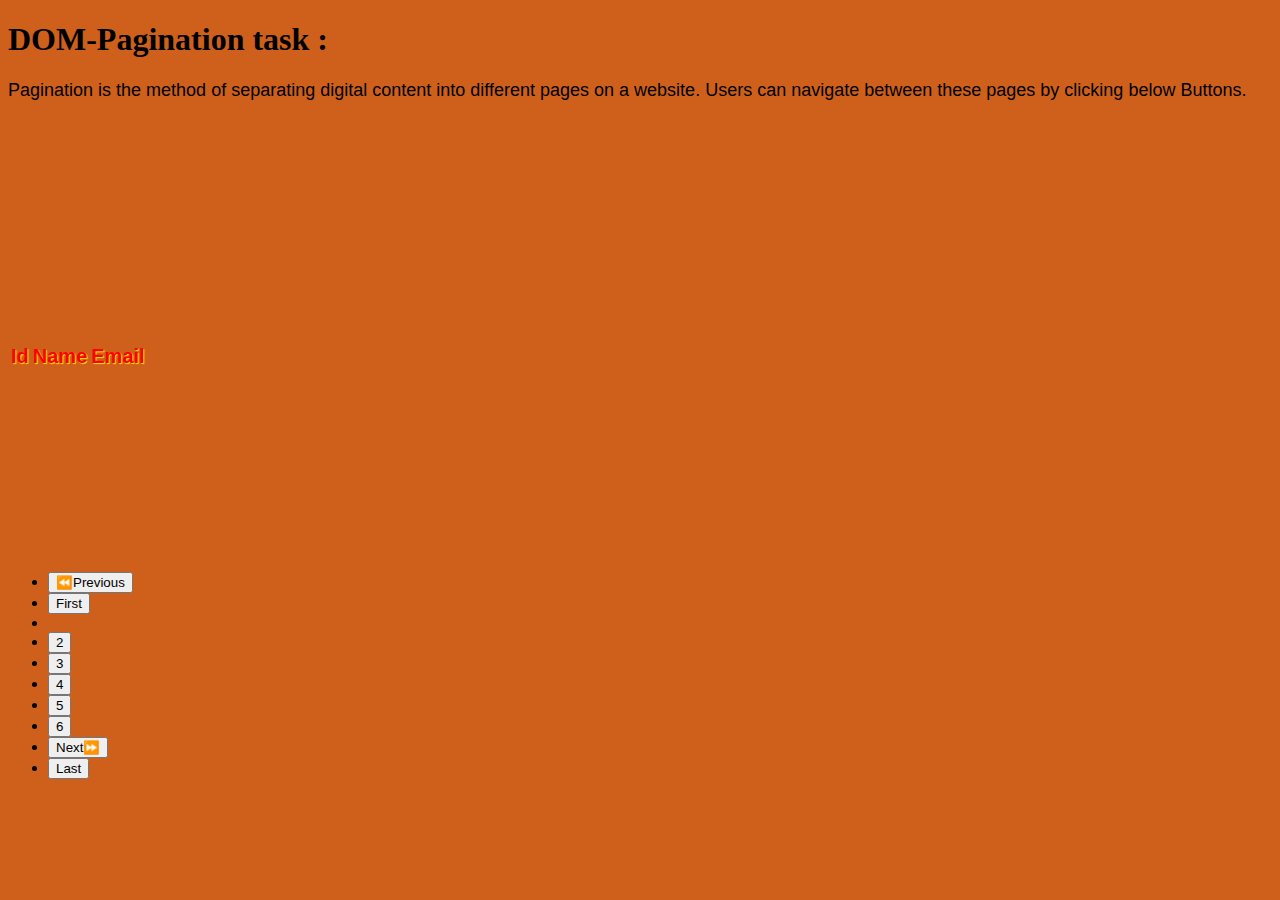
<file: Day15/index.html>
<!DOCTYPE html>
<html lang="en">
  <head>
    <meta charset="UTF-8" />
    <meta http-equiv="X-UA-Compatible" content="IE=edge" />
    <meta name="viewport" content="width=device-width, initial-scale=1.0" />
    <meta
      name="viewport"
      content="width=device-width, initial-scale=1, shrink-to-fit=no"
    />
    <title>PAGINATION</title>
    <link
      rel="stylesheet"
      href="https://cdn.jsdelivr.net/npm/bootstrap@4.6.2/dist/css/bootstrap.min.css"
      integrity="sha384-xOolHFLEh07PJGoPkLv1IbcEPTNtaed2xpHsD9ESMhqIYd0nLMwNLD69Npy4HI+N"
      crossorigin="anonymous"
    />
    <link rel="stylesheet" href="style.css" />
  </head>
  <body>
    <script src="https://app.zenclass.in/sheets/v1/js/zen/suite/bundle.js"></script>
    <script src="./script.js"></script>
  </body>
</html>
</file>
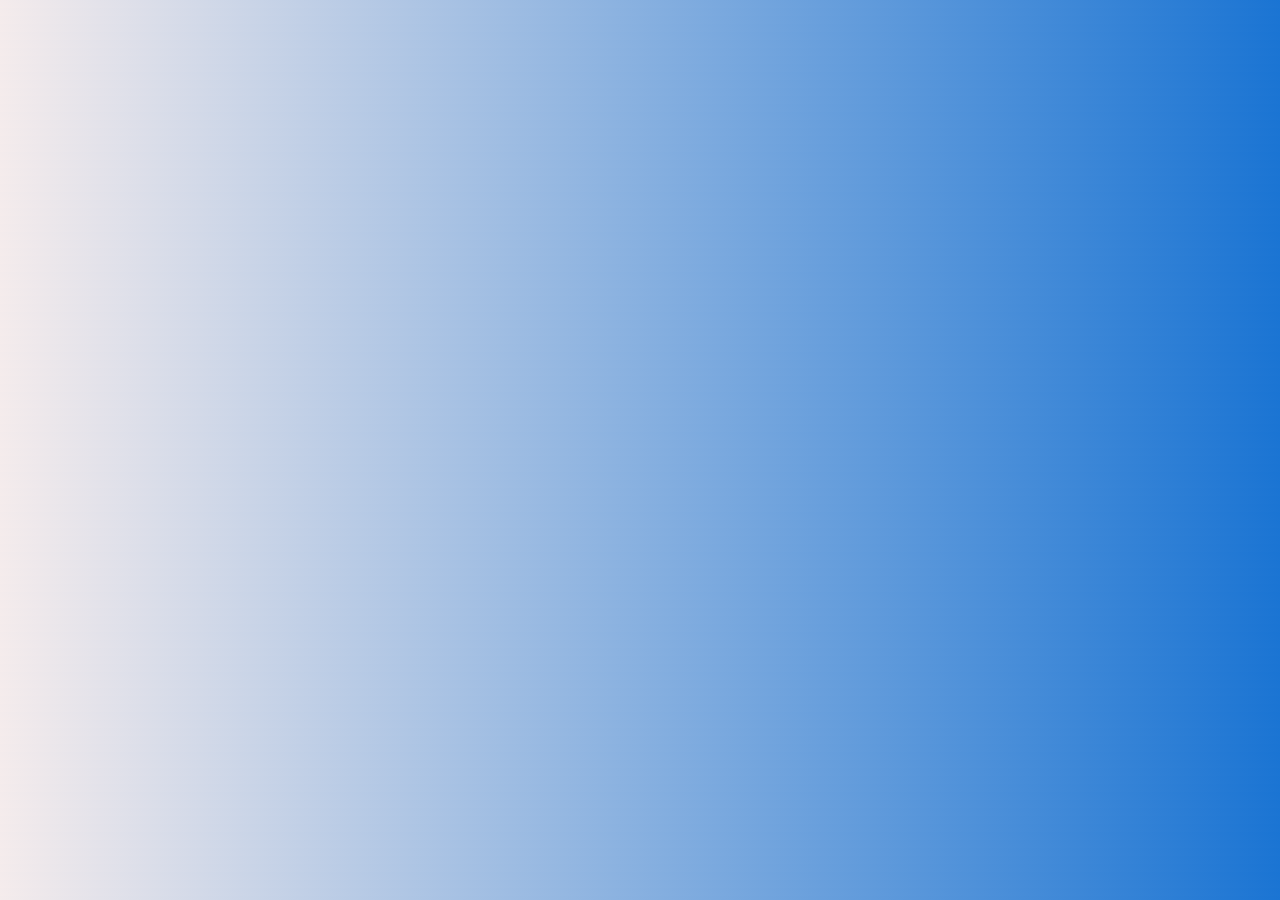
<file: Day17/index.html>
<!DOCTYPE html>
<html lang="en">

    <head>
        <meta charset="UTF-8">
        <meta name="viewport" content="width=device-width, initial-scale=1.0">
        <title>COUNTRIES DETAILS AND WEATHER</title>
        <link href="https://cdn.jsdelivr.net/npm/bootstrap@5.3.2/dist/css/bootstrap.min.css" rel="stylesheet"
            integrity="sha384-T3c6CoIi6uLrA9TneNEoa7RxnatzjcDSCmG1MXxSR1GAsXEV/Dwwykc2MPK8M2HN" crossorigin="anonymous">
    </head>

    <body style="background: linear-gradient(45deg, #f5ecec, #1a74d3);">
        <script src="./script.js">

        </script>


    </body>

</html>
</file>
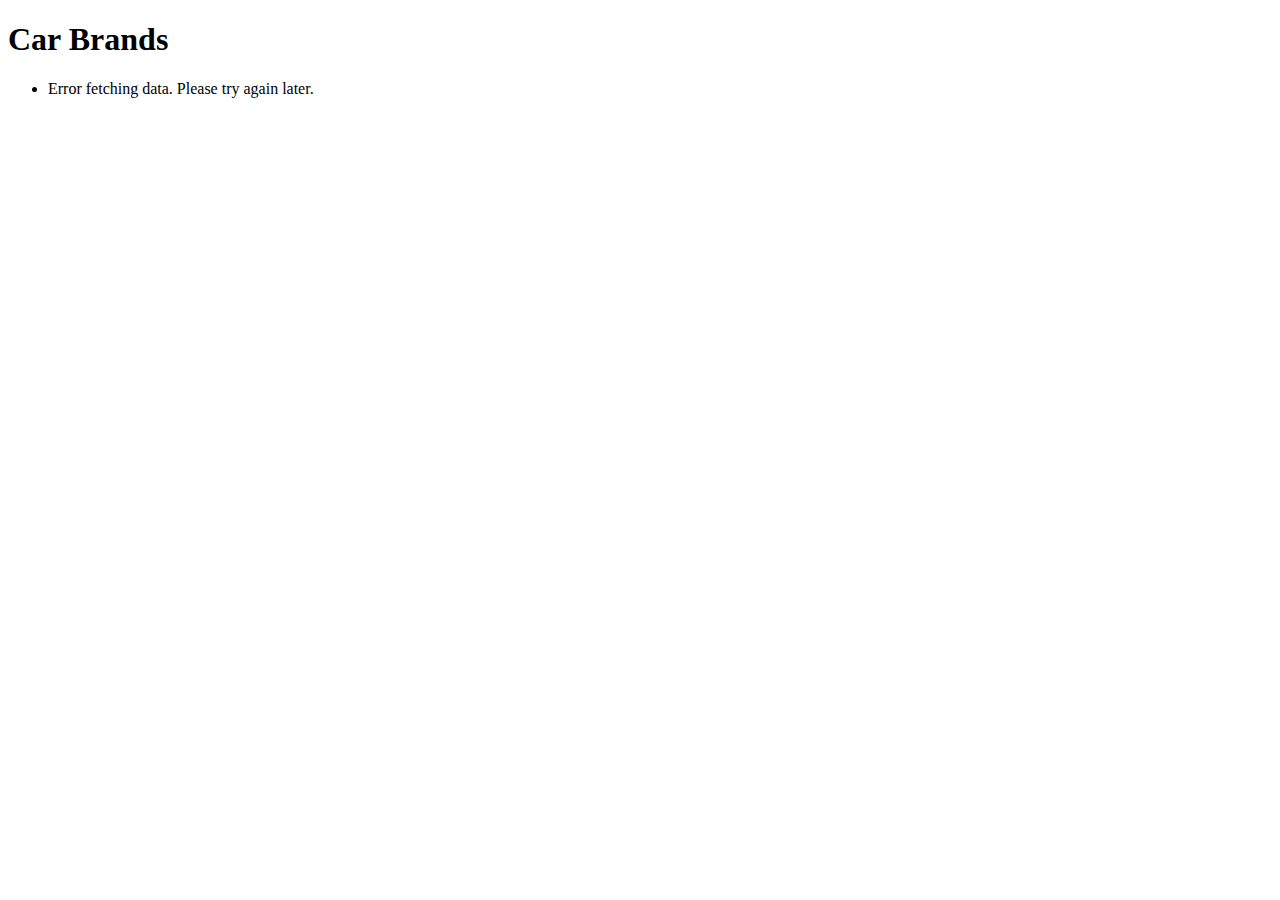
<file: Day20/Task1/index.html>
<!DOCTYPE html>
<html lang="en">
<head>
    <meta charset="utf-8">
    <meta name="viewport" content="width=device-width, initial-scale=1">
    <title>Car Brands</title>
    <link href="https://cdn.jsdelivr.net/npm/bootstrap@5.3.2/dist/css/bootstrap.min.css" rel="stylesheet" integrity="sha384-T3c6CoIi6uLrA9TneNEoa7RxnatzjcDSCmG1MXxSR1GAsXEV/Dwwykc2MPK8M2HN" crossorigin="anonymous">
</head>
<body>

<div class="container mt-4">
    <h1>Car Brands</h1>
    <ul id="carBrandsList" class="list-group"></ul>
</div>

<script src="https://cdn.jsdelivr.net/npm/bootstrap@5.3.2/dist/js/bootstrap.bundle.min.js" integrity="sha384-C6RzsynM9kWDrMNeT87bh95OGNyZPhcTNXj1NW7RuBCsyN/o0jlpcV8Qyq46cDfL" crossorigin="anonymous"></script>
<script src="./script.js"></script>
</body>
</html>
</file>
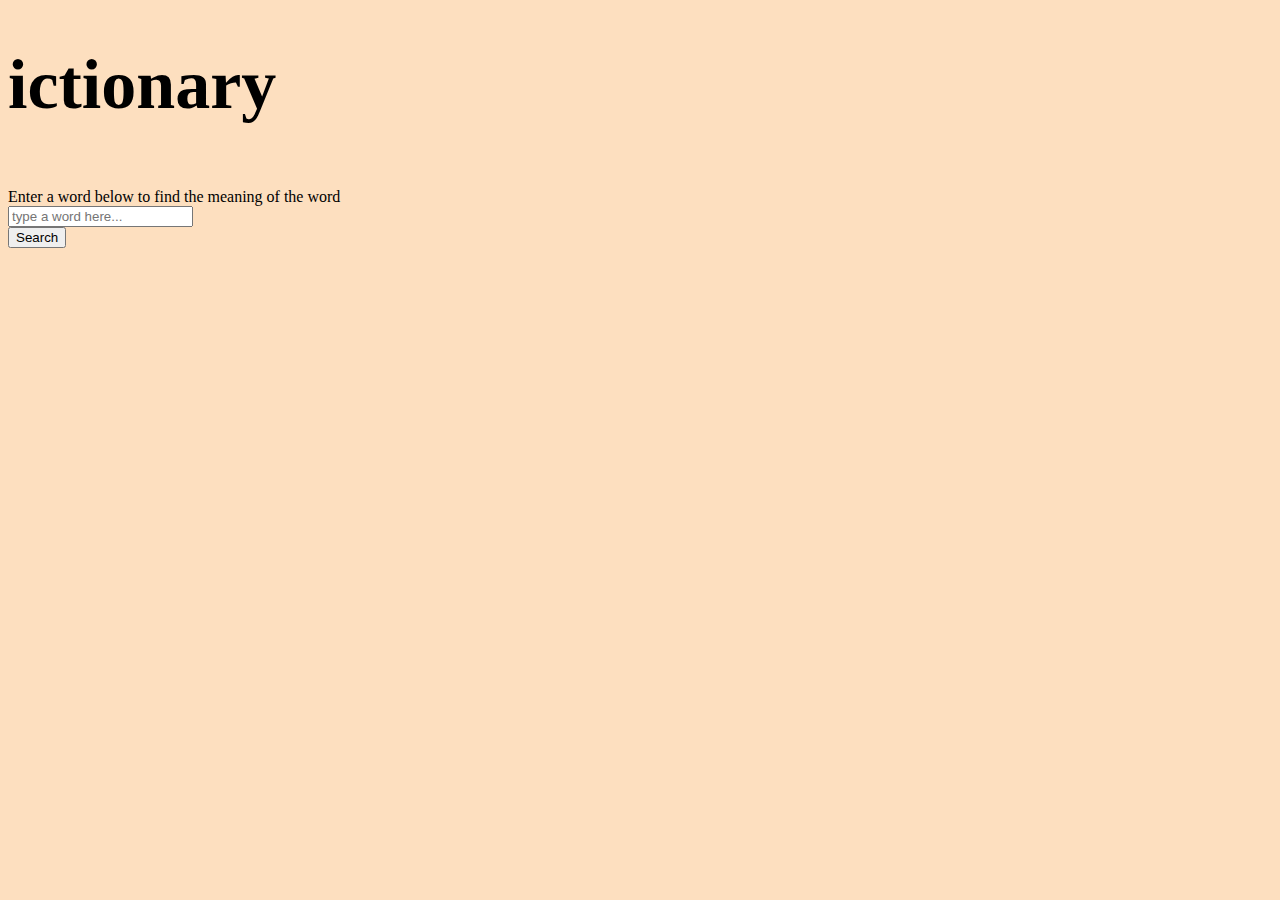
<file: Day20/Task2/index.html>
<!DOCTYPE html>
<html lang="en">
  <head>
    <meta charset="UTF-8" />
    <meta name="viewport" content="width=device-width, initial-scale=1.0" />
    <title>Dictionary</title>

    <link
      href="https://cdn.jsdelivr.net/npm/bootstrap@5.3.2/dist/css/bootstrap.min.css"
      rel="stylesheet"
      integrity="sha384-T3c6CoIi6uLrA9TneNEoa7RxnatzjcDSCmG1MXxSR1GAsXEV/Dwwykc2MPK8M2HN"
      crossorigin="anonymous"
    />
    <link
      rel="stylesheet"
      href="https://cdnjs.cloudflare.com/ajax/libs/font-awesome/6.4.2/css/all.min.css"
      integrity="sha512-z3gLpd7yknf1YoNbCzqRKc4qyor8gaKU1qmn+CShxbuBusANI9QpRohGBreCFkKxLhei6S9CQXFEbbKuqLg0DA=="
      crossorigin="anonymous"
      referrerpolicy="no-referrer"
    />
  </head>
  <style>
    body {
      background-color: rgba(252, 215, 175, 0.797);
    }
    h1 {
      /* text-align: center; */
      margin-bottom: 7vh;
      margin-top: 5vh;
      font-size: 70px;
    }
  </style>
  <body>
    <div class="container mt-4">
      <h1><i class="fa-solid fa-d text-primary"></i>ictionary</h1>
      <label class="mb-2"
        >Enter a word below to find the meaning of the word</label
      >
      <div class="row">
        <div class="col-sm-8">
          <form id="dictform" class="form-inline">
            <div class="form-group">
              <input
                type="text"
                placeholder="type a word here..."
                class="form-control mb-2"
                id="wordinput"
              />
            </div>
          </form>
        </div>

        <div class="col-sm-4">
          <button
            type="submit"
            class="btn btn-primary mb-2 cursor-pointer"
            id="buttonSearch"
          >
            <i class="fa-solid fa-magnifying-glass"></i> Search
          </button>
        </div>
      </div>

      <div class="row">
        <div id="meaningforward" class="col-12 mt-4"></div>
      </div>
    </div>

    <script
      src="https://cdn.jsdelivr.net/npm/bootstrap@5.3.2/dist/js/bootstrap.bundle.min.js"
      integrity="sha384-C6RzsynM9kWDrMNeT87bh95OGNyZPhcTNXj1NW7RuBCsyN/o0jlpcV8Qyq46cDfL"
      crossorigin="anonymous"
    ></script>
    <script src="./script.js"></script>
    <style></styl>
  </body>
</html>
</file>
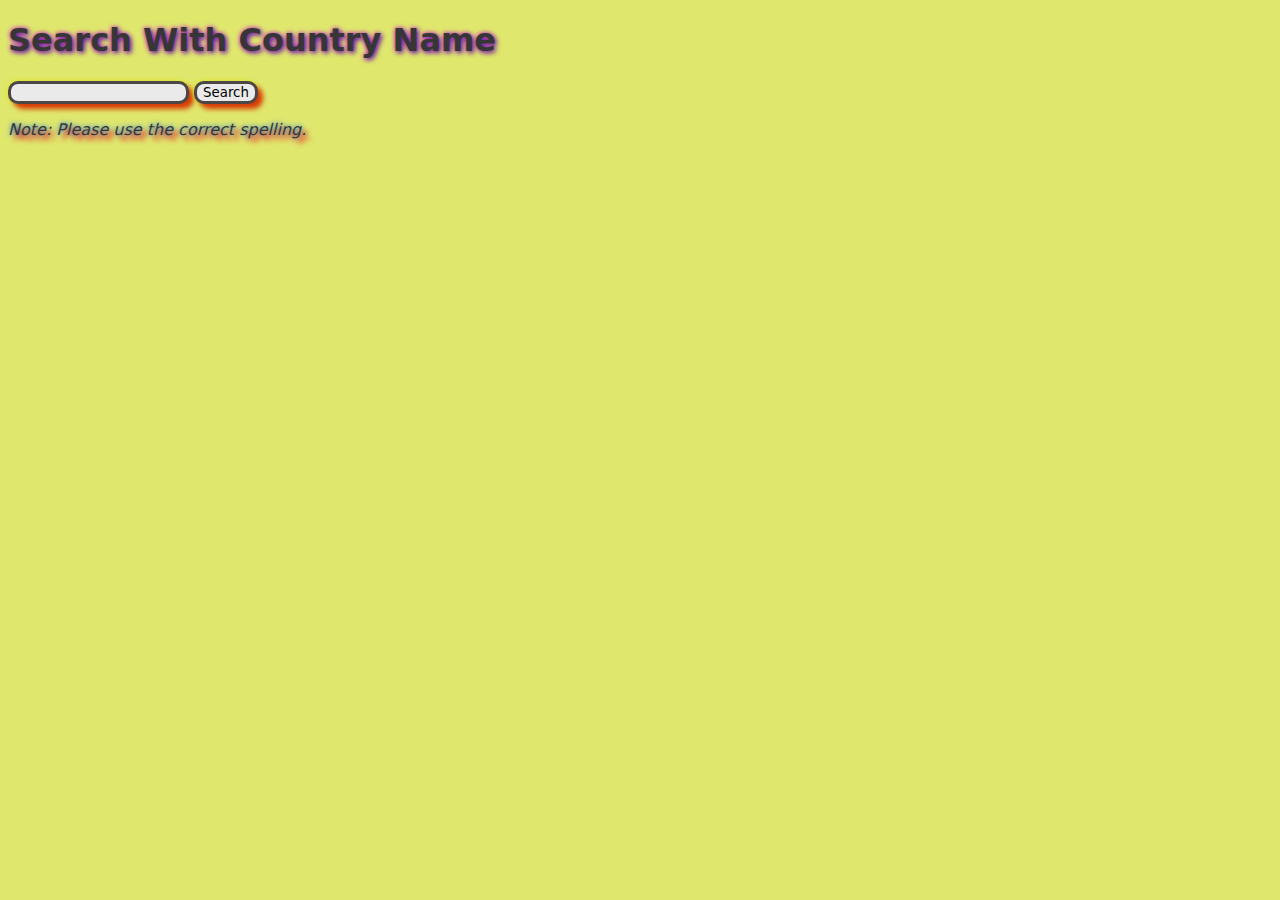
<file: Day20/Task3/index.html>
<!DOCTYPE html>
<html lang="en">
  <head>
    <meta charset="UTF-8" />
    <meta name="viewport" content="width=device-width, initial-scale=1.0" />
    <title>Country Details</title>
    <link
      href="https://cdn.jsdelivr.net/npm/bootstrap@5.3.2/dist/css/bootstrap.min.css"
      rel="stylesheet"
      integrity="sha384-T3c6CoIi6uLrA9TneNEoa7RxnatzjcDSCmG1MXxSR1GAsXEV/Dwwykc2MPK8M2HN"
      crossorigin="anonymous"
    />
    <link rel="stylesheet" href="./style.css" />
  </head>
  <body>
    <div class="container-fluid ">
      <div class="d-flex align-items-center justify-content-center mt-5">
        <div class="firstdiv">
			<h1>Search With Country Name</h1>
			<div class="text-center p-2">
				<input type="text" id="input" />
				<button id="button">Search</button>
			</div>
        	<p class="text-center"><i> Note: Please use the correct spelling.</i></p>
		</div>
      </div>
	  <div class="d-flex align-items-center justify-content-center mt-5">
		<div id="details" class="text-center">
			
		</div>
	  </div>
    </div>
    <script
      src="https://cdn.jsdelivr.net/npm/bootstrap@5.3.2/dist/js/bootstrap.bundle.min.js"
      integrity="sha384-C6RzsynM9kWDrMNeT87bh95OGNyZPhcTNXj1NW7RuBCsyN/o0jlpcV8Qyq46cDfL"
      crossorigin="anonymous"
    ></script>

    <script src="./script.js"></script>
  </body>
</html>
</file>
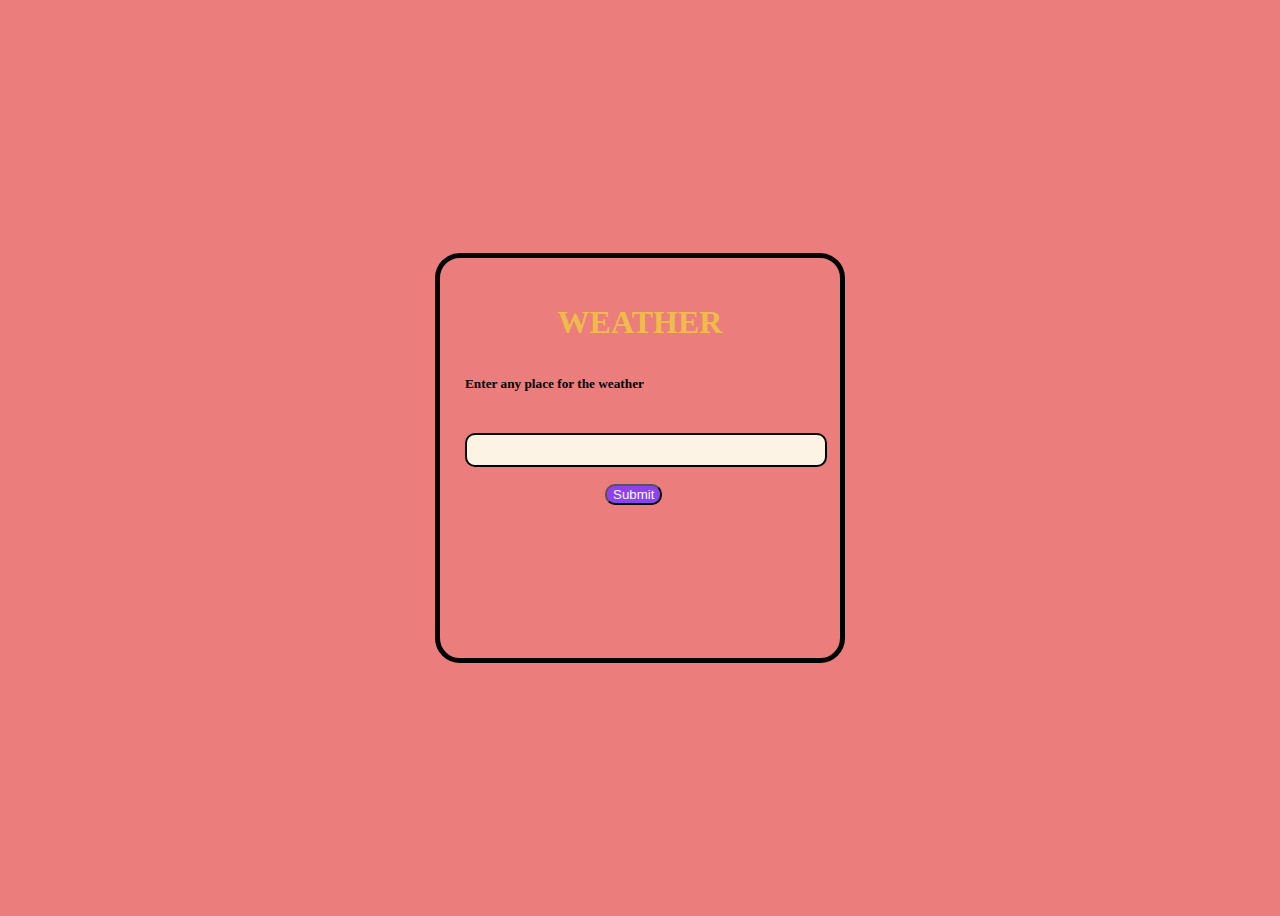
<file: Day20/Task4/index.html>
<!DOCTYPE html>
<html lang="en">

    <head>
        <meta charset="UTF-8">
        <meta name="viewport" content="width=device-width, initial-scale=1.0">
        <title>Weather</title>
        <link href="https://cdn.jsdelivr.net/npm/bootstrap@5.3.2/dist/css/bootstrap.min.css" rel="stylesheet"
            integrity="sha384-T3c6CoIi6uLrA9TneNEoa7RxnatzjcDSCmG1MXxSR1GAsXEV/Dwwykc2MPK8M2HN" crossorigin="anonymous">
        <style>
            body {
                background-color: rgb(235, 125, 125);
                align-items: center;
                height: 100vh;
                display: flex;
                justify-content: center;
            }

            h1 {
                color: rgb(240, 187, 74);
                display: grid;
                text-align: center;
                margin-bottom: 10%;
            }

            .input {
                border: 2px solid black;
                border-radius: 10px;
                padding: 4px;
                width: 100%;
                font-size: larger;
                background-color: rgb(253, 243, 229);
            }

            .body {
                border: 5px solid;
                border-radius: 25px;
                height: 350px;
                width: 350px;
                padding: 25px;
            }

            .placename {
                margin-bottom: 5%;
            }

            .DisplayWeather {
                margin-top: 5%;
                margin-left: 40%;
                border-radius: 10px;
                background-color: rgb(144, 65, 239);
                color: aliceblue;
                
            }

            .details {
                text-align: center;
                margin-top: 5%;
                color: rgb(126, 19, 19);
                font-size: larger;
            }
        </style>
    </head>

    <body>
        <div class="container-f">
            <div class="body">
                <div>
                    <h1>WEATHER</h1>
                </div>
                <div>
                    <form action="#">
                        <label for="placename" class="placename mt-3"><h5>Enter any place for the weather</h5></label><br>
                        <input type="text" class="input">
                        <button class="DisplayWeather btn btn-info">Submit</button>
                    </form>
                </div>
                <div class="details"></div>
            </div>
        </div>
        <script src="./script.js">

        </script>
    </body>

</html>
</file>
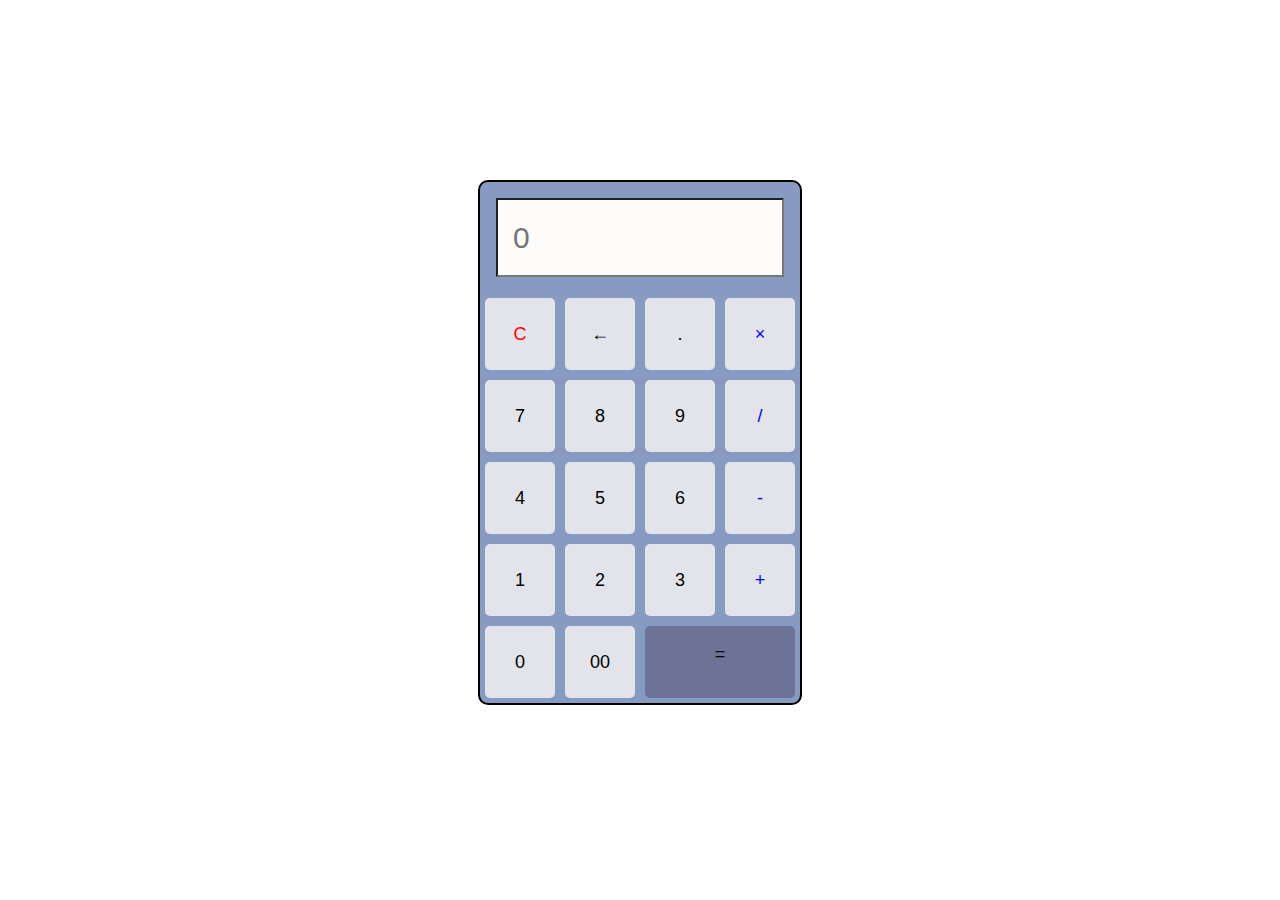
<file: Day20/Task5/index.html>
<!DOCTYPE html>
<html lang="en">

    <head>
        <meta charset="UTF-8">
        <meta name="viewport" content="width=device-width, initial-scale=1.0">
        <title> Calculator</title>
        <style>
            .container {
                display: flex;
                justify-content: center;
                /* align-items: center; */
                margin-left: auto;
                margin-top: 20vh;
            }

            .calculator {
                display: grid;
                grid-template-columns: repeat(4, 80px);
                /* border: none; */
                border: 2px solid black;
                border-radius: 10px;
                background-color:  rgb(134, 154, 194);
            }

            input {
                grid-column: span 4;
                height: 5vh;
                padding: 15px;
                font-size: 30px;
                background-color:  rgb(253, 252, 251);
                margin: 5%;
            }

            .equal {
                display: grid;
                grid-column: span 2;
                padding: 18px;
                background-color:rgb(109, 114, 151);
            }

            button {
                height: 8vh;
                border-radius: 5px;
                border-style: none;
                /* box-shadow: inset 1px 2px 2px 0px red; */
                margin: 5px;
                font-size: large;
                background-color: rgba(250, 247, 243, 0.795);
            }
        </style>
    </head>

    <body>
    <script src="./script.js"></script>
    </body>

</html>
</file>
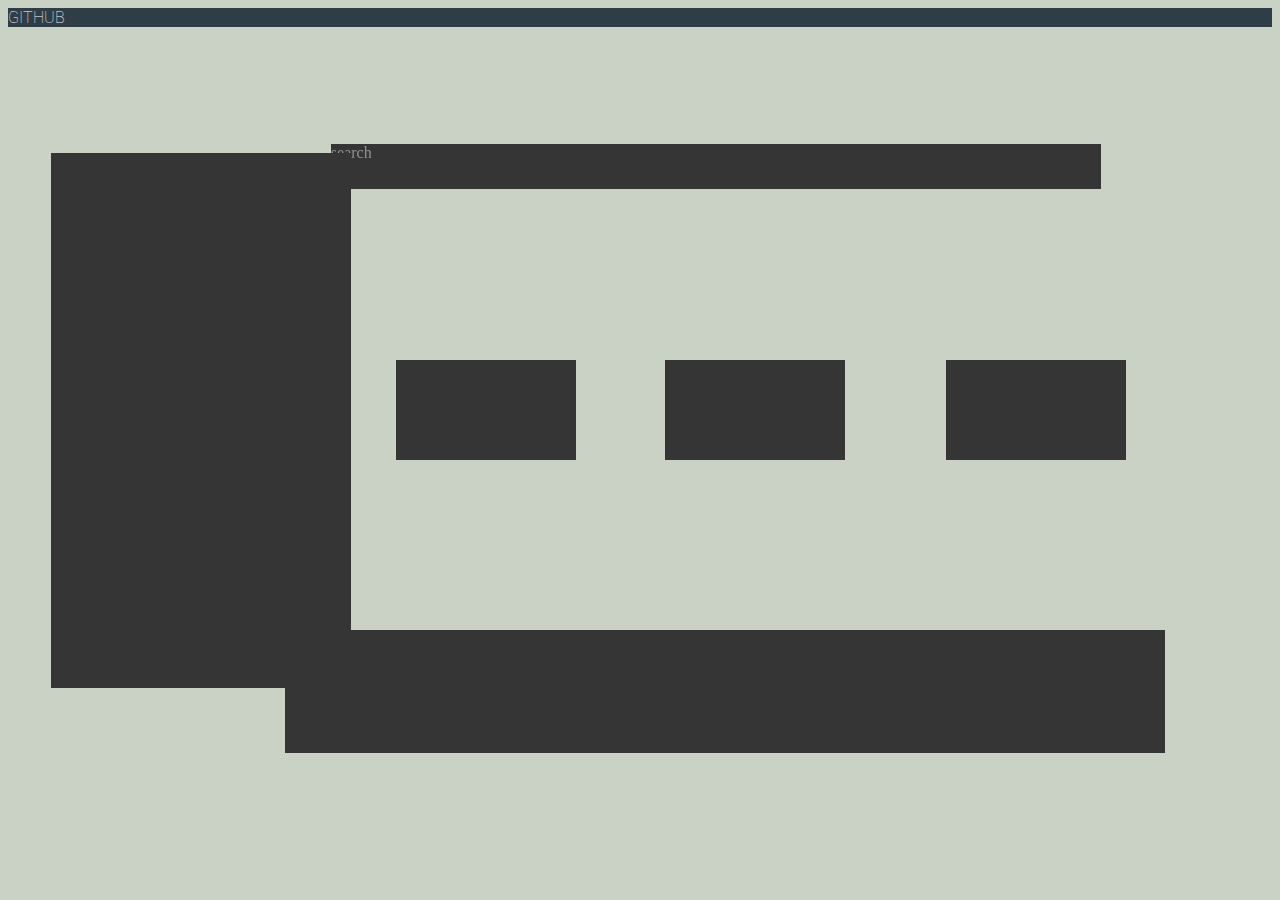
<file: Day12/Task-1.html>
<!doctype html>
<html lang="en">

    <head>
        <meta charset="utf-8">
        <meta name="viewport" content="width=device-width, initial-scale=1">
        <title>GITHUB PROFILE</title>
        <link href="https://cdn.jsdelivr.net/npm/bootstrap@5.3.2/dist/css/bootstrap.min.css" rel="stylesheet"
            integrity="sha384-T3c6CoIi6uLrA9TneNEoa7RxnatzjcDSCmG1MXxSR1GAsXEV/Dwwykc2MPK8M2HN" crossorigin="anonymous">
        <link rel="stylesheet" href="https://cdnjs.cloudflare.com/ajax/libs/font-awesome/6.4.2/css/all.min.css"
            integrity="sha512-z3gLpd7yknf1YoNbCzqRKc4qyor8gaKU1qmn+CShxbuBusANI9QpRohGBreCFkKxLhei6S9CQXFEbbKuqLg0DA=="
            crossorigin="anonymous" referrerpolicy="no-referrer" />
        <link rel="preconnect" href="https://fonts.googleapis.com">
        <link rel="preconnect" href="https://fonts.gstatic.com" crossorigin>
        <link href="https://fonts.googleapis.com/css2?family=Comic+Neue&family=Inria+Sans&family=Roboto:wght@500&display=swap"
            rel="stylesheet">
            <style>
                .custom-page-bg {
                    background-color: #cad2c5;
                }

            </style>

        
        
    </head>

    <body class="custom-page-bg"
        
        <div class="container-fluid ">

            <div class="row" style="background-color: #2f3d46;">
                <div class="col-1 pt-4 ps-4">
                    <i class="fa-brands fa-github fa-xl" style="color: #fafafa;"></i>
                </div>

                <div class="col-11 d-flex justify-content-center p-4 " style="color: #fafafa;font-weight: lighter;font-style: normal;font-family: 'Comic Neue', cursive;
                font-family: 'Inria Sans', sans-serif;
                font-family: 'Open Sans', sans-serif;
                font-family: 'Roboto', sans-serif;">
                    GITHUB
                </div>
            </div>
        
            <div class="row">
                <div class="col-sl-2 ps-2 rounded-3 d-block"
                    style="background-color: #353535; color: #919191;height:5%; width: 770px;position: fixed;top: 16%; right: 14%;">
                    search
                    
                </div>
                <div class="col-sm-2 d-flex rounded-3 d-block" style="height: 535px;width: 300px;background-color: #353535;position: fixed;top: 17%;left: 4%;">
                </div>
                <div class="col-sm-2 rounded-3 d-block" style="display: flexbox;height: 123px;width: 880px;background-color: #353535;position: fixed; top: 70%;right: 9%;">

                </div>
                <div class="col-sm-2 rounded-3 d-block" style="display: inline-flexbox;height: 100px;width: 180px;background-color: #353535;position: fixed; top: 40%;right: 55%">

                </div>
                <div class="col-sm-2 rounded-3 d-block"
                    style="display: inline-flexbox;height: 100px;width: 180px;background-color: #353535;position: fixed; top: 40%;right: 34%">
                
                </div>
                <div class="col-sm-2 rounded-3 d-block"
                    style="display: inline-flexbox;height: 100px;width: 180px;background-color: #353535;position: fixed; top: 40%;right: 12%">
                
                </div>     
            </div>
        </div>
    

            

            
        <!-- row m-2 text-center border bg-info p-4 -->
        <!-- color: #919191 -->
        <!-- background-color: #353535; -->

        
        
            
                
        
        
        <script src="https://cdn.jsdelivr.net/npm/bootstrap@5.3.2/dist/js/bootstrap.bundle.min.js"
            integrity="sha384-C6RzsynM9kWDrMNeT87bh95OGNyZPhcTNXj1NW7RuBCsyN/o0jlpcV8Qyq46cDfL"
            crossorigin="anonymous"></script>
    </body>

</html>
</file>
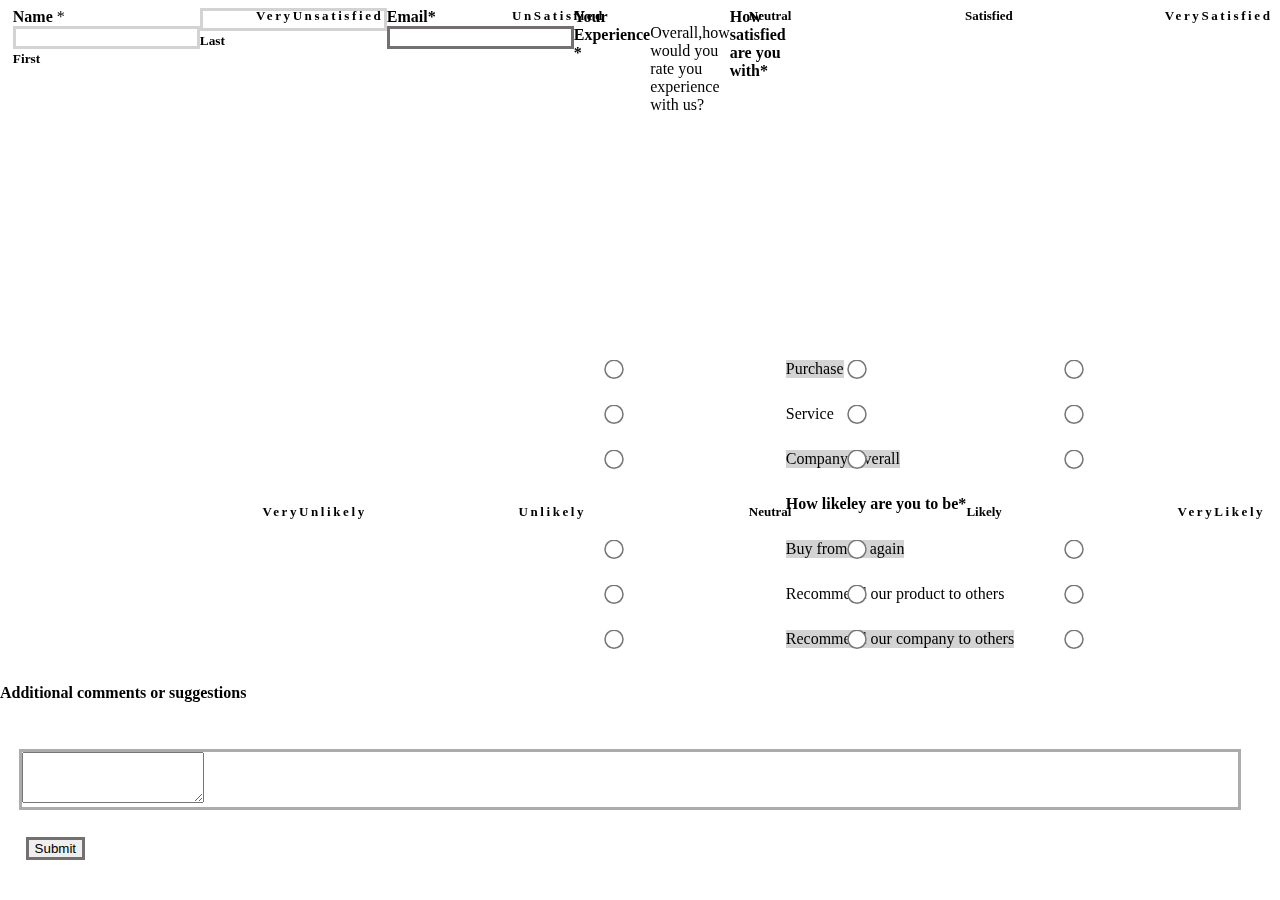
<file: Day12/Task-2.html>
<!doctype html>
<html lang="en">
    <head>
        <meta charset="utf-8">
        <meta name="viewport" content="width=device-width, initial-scale=1">
        <title>Bootstrap demo</title>
        <link href="https://cdn.jsdelivr.net/npm/bootstrap@5.3.2/dist/css/bootstrap.min.css" rel="stylesheet" integrity="sha384-T3c6CoIi6uLrA9TneNEoa7RxnatzjcDSCmG1MXxSR1GAsXEV/Dwwykc2MPK8M2HN" crossorigin="anonymous">
        <link rel="stylesheet" href="https://cdnjs.cloudflare.com/ajax/libs/font-awesome/6.4.2/css/all.min.css"
            integrity="sha512-z3gLpd7yknf1YoNbCzqRKc4qyor8gaKU1qmn+CShxbuBusANI9QpRohGBreCFkKxLhei6S9CQXFEbbKuqLg0DA=="
            crossorigin="anonymous" referrerpolicy="no-referrer" />
        <link rel="stylesheet" href="https://cdnjs.cloudflare.com/ajax/libs/font-awesome/6.4.2/css/all.min.css"
            integrity="sha512-z3gLpd7yknf1YoNbCzqRKc4qyor8gaKU1qmn+CShxbuBusANI9QpRohGBreCFkKxLhei6S9CQXFEbbKuqLg0DA=="
            crossorigin="anonymous" referrerpolicy="no-referrer" />
    </head>
    <body>
        <form>
            <div class="row" style="display: inline-flex;width: 40%; left: 1%; position: fixed;">
                <div class="col-md-6">
                    <i class="fa-thin fa-square" style="position: fixed; right: 81%; top: 4.4%;"></i>
                    <label for="name"><strong>Name</strong> <span class="text-danger" >*</span></label>
                    <input type="name" class="form-control" style="border: lightgray solid; id="name" required>
                    <small class="form-text text-muted"><strong>First</strong></small>
                </div>
                <div class="col-md-6">
                    <label for="inputName" class="form-label"></label>
                    <input type="inputName" class="form-control" style="border: lightgray solid; id="inputName">
                    <small class="form-text text-muted"><strong>Last</strong></small>
                </div>
                <div class="col-md-6" style="font-weight: bolder; >
                    <label for=" inputEmail">Email<span class="text-danger">*</span></label>
                    <input type="email" class="form-control" style="border:rgb(117, 112, 112) solid; id="inputEmail">
                </div>
                <div class="col-md-12" style="font-weight: bolder;>
                    <label for=" experience">Your Experience <span class="text-danger">*</span></label><br>
                    <i class="fa-sharp fa-solid fa-star" style="color: #eeac82;"></i>
                    <i class="fa-sharp fa-solid fa-star" style="color: #eeac82;"></i>
                    <i class="fa-sharp fa-solid fa-star" style="color: #eeac82;"></i>
                    <i class="fa-sharp fa-solid fa-star" style="color: #eeac82;"></i>
                    <i class="fa-sharp fa-solid fa-star" style="color: #eeac82;"></i>
                </div>
                <div>
                    <p>Overall,how would you rate you experience with us?</p>
                </div>
                <div class="col-md-12" style="font-weight: bolder;>
                    <label for=" satisfied">How satisfied are you with<span class="text-danger">*</span></label>
                </div>
            

                <div class="container-fluid">
                    <div class="row" style="display: inline;position: fixed;">
                        <div class="col-sm-12" style="position: fixed; word-spacing: 200px; font-weight: bold;">
                            <small class="form-text text-muted" style="font-size:small; letter-spacing: 0.2em; left: 20%; position: fixed;">VeryUnsatisfied</small>
                            <small class="form-text text-muted" style="font-size: small; letter-spacing: 0.2em; left: 40%; position: fixed;">UnSatisfied</small>
                            <small class="form-text text-muted" style="font-size: small; left: 58.5%; position: fixed;">Neutral</small>
                            <small class="form-text text-muted" style="font-size: small; left: 75.4%; position: fixed;">Satisfied</small>
                            <small class="form-text text-muted" style="font-size: small; letter-spacing: 0.2em; left: 91%; position: fixed;">VerySatisfied</small>
                        </div>
                        <div class="col-sm-12" style="position: fixed; word-spacing: 200px; font-weight: bold; bottom: 40%;">
                            <small class="form-text text-muted" style="font-size:small; letter-spacing: 0.2em; top: 56% ; left: 20.5%; position: fixed">VeryUnlikely</small>
                            <small class="form-text text-muted" style="font-size: small; letter-spacing: 0.2em; top: 56% ; left: 40.5%; position: fixed;">Unlikely</small>
                            <small class="form-text text-muted" style="font-size: small; top: 56% ; left: 58.5%; position: fixed;">Neutral</small>
                            <small class="form-text text-muted" style="font-size: small; top: 56% ; left: 75.5%; position: fixed;">Likely</small>
                            <small class="form-text text-muted" style="font-size: small; letter-spacing: 0.2em; top: 56% ; left: 92%; position: fixed;">VeryLikely</small>
                        </div>
                        <div>
                            <div class="row " style="display: block;position: fixed;">
                                <div class="col" style="position: fixed; top: 40%; background-color: lightgray;"><label>Purchase</label><br></div>
                                <div class="col" style="position: fixed; top: 45%;"><label>Service </label><br></div>
                                <div class="col" style="position: fixed; top: 50%; background-color: lightgray;"><label>Company Overall</label></div>  
                            </div>
                            <div class="row" style="display: block;position: fixed;">
                                <div class="col" style="position: fixed; top: 40%; left: 47%; transform: scale(1.5); margin-right: 5px;"><input type="radio" name="Very Unsatisfied" id="Very Unsatisfied" value="Very Unsatisfied"></div>
                                <div class="col" style="position: fixed; top: 45%; left: 47%; transform: scale(1.5); margin-right: 5px;"><input type="radio" name="Unsatisfied" id="Unsatisfied" value="Unsatisfied"></div>
                                <div class="col" style="position: fixed; top: 50%; left: 47%; transform: scale(1.5); margin-right: 5px;"><input type="radio" name="Neutral" id="Neutral" value="Neutral"></div>
                                <div class="col" style="position: fixed; top: 40%; left: 66%; transform: scale(1.5); margin-right: 5px;"><input type="radio" name="Satisfied" id="Satisfied" value="Satisfied"></div>
                                <div class="col" style="position: fixed; top: 45%; left: 66%; transform: scale(1.5); margin-right: 5px;"><input type="radio" name="Very Satisfied" id="Very Satisfied" value="Very Satisfied"></div>
                                <div class="col" style="position: fixed; top: 50%; left: 66%; transform: scale(1.5); margin-right: 5px;"><input type="radio" name="Very Unsatisfied" id="Very Unsatisfied" value="Very Unsatisfied"></div>
                                <div class="col" style="position: fixed; top: 40%; left: 83%; transform: scale(1.5); margin-right: 5px;"><input type="radio" name="Unsatisfied" id="Unsatisfied" value="Unsatisfied"></div>
                                <div class="col" style="position: fixed; top: 45%; left: 83%; transform: scale(1.5); margin-right: 5px;"><input type="radio" name="Neutral" id="Neutral" value="Neutral"></div>
                                <div class="col" style="position: fixed; top: 50%; left: 83%; transform: scale(1.5); margin-right: 5px;"><input type="radio" name="Satisfied" id="Satisfied" value="Satisfied"></div>
                                <div class="col" style="position: fixed; top: 40%; left: 100%; transform: scale(1.5); margin-right: 5px;"><input type="radio" name="Very Satisfied" id="Very Satisfied" value="Very Satisfied"></div>
                                <div class="col" style="position: fixed; top: 45%; left: 100%; transform: scale(1.5); margin-right: 5px;"><input type="radio" name="Very Unsatisfied" id="Very Unsatisfied" value="Very Unsatisfied"></div>
                                <div class="col" style="position: fixed; top: 50%; left: 100%; transform: scale(1.5); margin-right: 5px;"><input type="radio" name="Unsatisfied" id="Unsatisfied" value="Unsatisfied"></div>
                                <div class="col" style="position: fixed; top: 40%; left: 118%; transform: scale(1.5); margin-right: 5px;"><input type="radio" name="Satisfied" id="Satisfied" value="Satisfied"></div>
                                <div class="col" style="position: fixed; top: 45%; left: 118%; transform: scale(1.5); margin-right: 5px;"><input type="radio" name="Very Satisfied" id="Very Satisfied" value="Very Satisfied"></div>
                                <div class="col" style="position: fixed; top: 50%; left: 118%; transform: scale(1.5); margin-right: 5px;"><input type="radio" name="Very Unsatisfied" id="Very Unsatisfied" value="Very Unsatisfied"></div>
                                <div class="col" style="position: fixed; top: 40%; left: 135%; transform: scale(1.5); margin-right: 5px;"><input type="radio" name="Unsatisfied" id="Unsatisfied" value="Unsatisfied"></div>
                



                            </div>

                            <div class="row" style="position: fixed; top: 55%;">
                                <div class="col-md-12" style="font-weight: bolder;>
                                    <label for=" satisfied">How likeley are you to be<span class="text-danger">*</span></label>
                                </div>
                                
                            </div>

                            <div>
                                <div class="row " style="display: block;position: fixed;">
                                    <div class="col" style="position: fixed; top: 60%; background-color: lightgray;"><label>Buy from us again</label><br></div>
                                    <div class="col" style="position: fixed; top: 65%;"><label>Recommend our product to others </label><br></div>
                                    <div class="col" style="position: fixed; top: 70%;background-color: lightgray;"><label>Recommend our company to others</label></div>
                                </div>
                                <div class="row" style="display: block;position: fixed;">
                                    <div class="col" style="position: fixed; top: 60%; left: 47%; transform: scale(1.5); margin-right: 5px;"><input
                                            type="radio" name="Very Unsatisfied" id="Very Unsatisfied" value="Very Unsatisfied"></div>
                                    <div class="col" style="position: fixed; top: 65%; left: 47%; transform: scale(1.5); margin-right: 5px;"><input
                                            type="radio" name="Unsatisfied" id="Unsatisfied" value="Unsatisfied"></div>
                                    <div class="col" style="position: fixed; top: 70%; left: 47%; transform: scale(1.5); margin-right: 5px;"><input
                                            type="radio" name="Neutral" id="Neutral" value="Neutral"></div>
                                    <div class="col" style="position: fixed; top: 60%; left: 66%; transform: scale(1.5); margin-right: 5px;"><input
                                            type="radio" name="Satisfied" id="Satisfied" value="Satisfied"></div>
                                    <div class="col" style="position: fixed; top: 65%; left: 66%; transform: scale(1.5); margin-right: 5px;"><input
                                            type="radio" name="Very Satisfied" id="Very Satisfied" value="Very Satisfied"></div>
                                    <div class="col" style="position: fixed; top: 70%; left: 66%; transform: scale(1.5); margin-right: 5px;"><input
                                            type="radio" name="Very Unsatisfied" id="Very Unsatisfied" value="Very Unsatisfied"></div>
                                    <div class="col" style="position: fixed; top: 60%; left: 83%; transform: scale(1.5); margin-right: 5px;"><input
                                            type="radio" name="Unsatisfied" id="Unsatisfied" value="Unsatisfied"></div>
                                    <div class="col" style="position: fixed; top: 65%; left: 83%; transform: scale(1.5); margin-right: 5px;"><input
                                            type="radio" name="Neutral" id="Neutral" value="Neutral"></div>
                                    <div class="col" style="position: fixed; top: 70%; left: 83%; transform: scale(1.5); margin-right: 5px;"><input
                                            type="radio" name="Satisfied" id="Satisfied" value="Satisfied"></div>
                                    <div class="col" style="position: fixed; top: 60%; left: 100%; transform: scale(1.5); margin-right: 5px;"><input
                                            type="radio" name="Very Satisfied" id="Very Satisfied" value="Very Satisfied"></div>
                                    <div class="col" style="position: fixed; top: 65%; left: 100%; transform: scale(1.5); margin-right: 5px;"><input
                                            type="radio" name="Very Unsatisfied" id="Very Unsatisfied" value="Very Unsatisfied"></div>
                                    <div class="col" style="position: fixed; top: 70%; left: 100%; transform: scale(1.5); margin-right: 5px;"><input
                                            type="radio" name="Unsatisfied" id="Unsatisfied" value="Unsatisfied"></div>
                                    <div class="col" style="position: fixed; top: 60%; left: 118%; transform: scale(1.5); margin-right: 5px;"><input
                                            type="radio" name="Satisfied" id="Satisfied" value="Satisfied"></div>
                                    <div class="col" style="position: fixed; top: 65%; left: 118%; transform: scale(1.5); margin-right: 5px;"><input
                                            type="radio" name="Very Satisfied" id="Very Satisfied" value="Very Satisfied"></div>
                                    <div class="col" style="position: fixed; top: 70%; left: 118%; transform: scale(1.5); margin-right: 5px;"><input
                                            type="radio" name="Very Unsatisfied" id="Very Unsatisfied" value="Very Unsatisfied"></div>
                            
                                </div>
                            </div>
                            <div>
                                <div class=" row " style="position: fixed; bottom: 10%; font-weight: bold; border: rgb(173, 171, 171) solid; width: 95%; left: 1.5%; ">
                                    <label for="exampleFormControlTextarea1" class="form-label" style="position: fixed; bottom: 22%; left: 0%;">Additional comments or suggestions</label>
                                    <textarea class="form-control" id="exampleFormControlTextarea1" rows="3"></textarea>
                                </div>
                            </div>

                            <div>
                                <div>
                                    <div class="row" style="position: fixed; top: 93%; left: 2%; height: 6%;">
                                        <button type="submit" class="btn-dark" style="border: rgb(117, 112, 112) solid;">Submit</button>
                                    </div>
                                </div>
                            </div>
                            
                        </div>
                    
                        
                    </div>
                    
                </div>
                
            </div>
            <div>
                
                
            </div>
            
        </form>


        
        <script src="https://cdn.jsdelivr.net/npm/bootstrap@5.3.2/dist/js/bootstrap.bundle.min.js" integrity="sha384-C6RzsynM9kWDrMNeT87bh95OGNyZPhcTNXj1NW7RuBCsyN/o0jlpcV8Qyq46cDfL" crossorigin="anonymous"></script>
    </body>
</html>
</file>
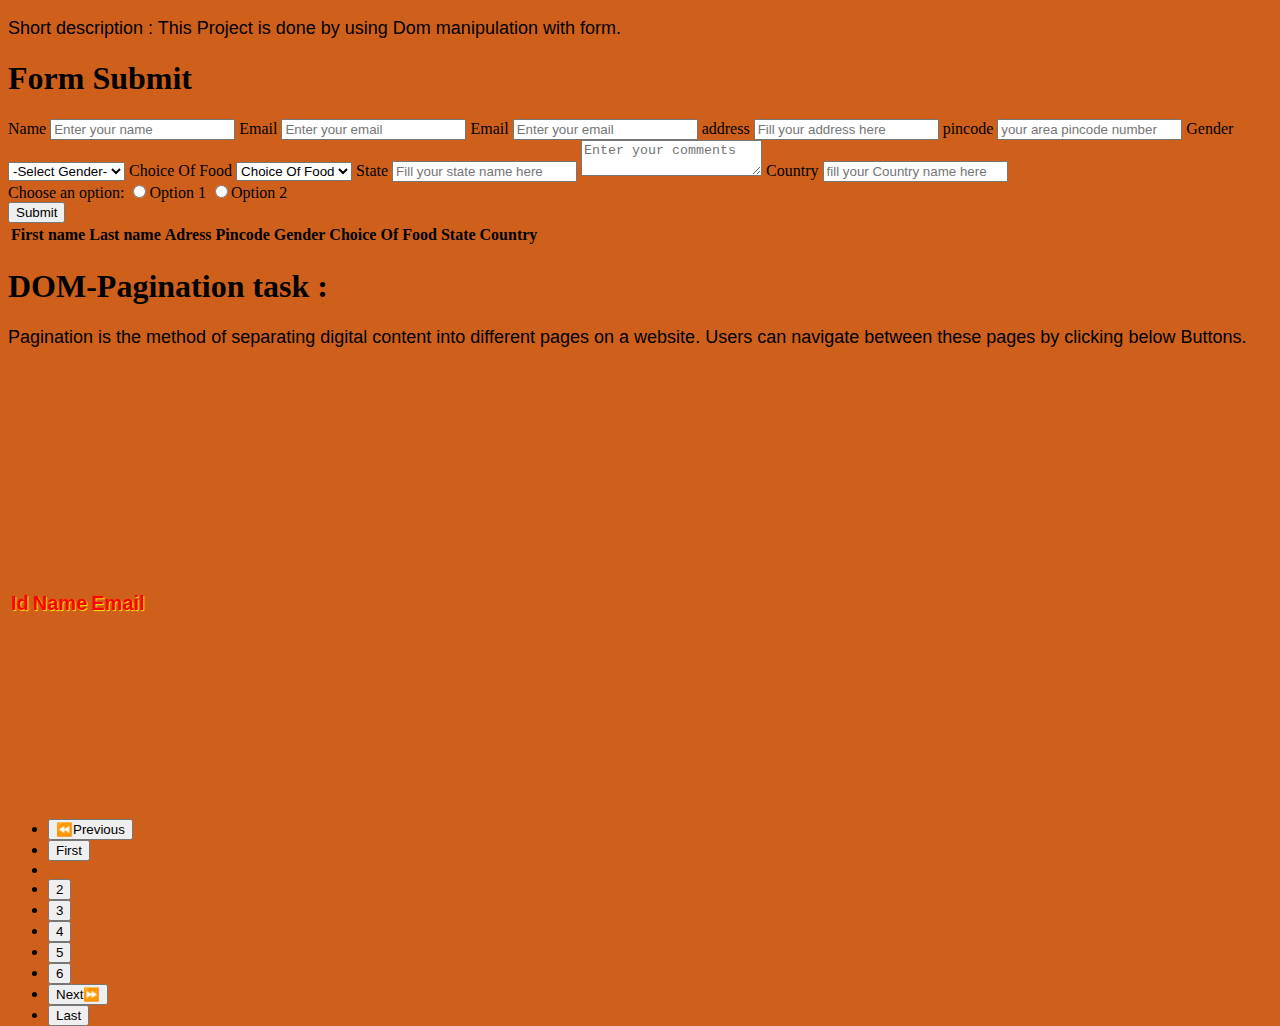
<file: Day15/form.html>
<!DOCTYPE html>
<html lang="en">
  <head>
    <meta charset="UTF-8">
    <meta http-equiv="X-UA-Compatible" content="IE=edge">
    <meta name="viewport" content="width=device-width, initial-scale=1.0">
    <title>Form submission</title>
    <link rel="stylesheet" href="style.css">
    <style> @import url('https://fonts.googleapis.com/css2?family=Open+Sans:wght@400;500;600;700;800&family=Roboto:wght@300;400;500;700;900&display=swap'); </style>

  </head>
  <body>
  <form id="survey-form" class="survey-form">
    <div class="container">
      <p id="description">Short description : This Project is done by using Dom manipulation with form.</p>
      <h1 id="title">Form Submit</h1>

      <div class="form-group">
      <form action="" id="form">
        <!-- <label class ="form-field" id="first-name" for="firstName-label">First name</label>
      <input class ="form-field" type="text" placeholder="Fill your  first name here" id="firstName">

      <label class ="form-field" id="last-name" for="lastName">Last name</label>
      <input class="form-field" type="text" placeholder="Fill your last name here" id="last-name"> -->
      <label for="name" id="name-label">Name</label>
<input class="form-field" type="text" placeholder="Enter your name" id="name">
<label for="email" id="email-label">Email</label>
<input class="form-field" type="email" placeholder="Enter your email" id="email">

      <label class ="form-field" id="email" for="email-label">Email</label>
      <input class="form-field" type="email" placeholder="Enter your email" id="email">



      <label class ="form-field" id="address" for="address">address</label>
    <input class ="form-field" type="text" placeholder="Fill your address here" id="address">

    <label class ="form-field" id="pincode" for="pincode">pincode</label>
    <input class ="form-field" type="text" placeholder="your area pincode number" id="pincode">

    <label class ="form-field" id="gender" for="gender">Gender</label>
    <select class ="form-field" name="gender" id="gender">
      <option value="">-Select Gender-</option>
      <option value="Male">Male</option>
      <option value="Female">Female</option>
      <option value="Other">Other</option>
    </select>

    <label class ="form-field" for="food">Choice Of Food</label>
    <select class ="form-field" name="food" id="food">
      <option value="">Choice Of Food</option>
      <option value="Salad">Salad</option>
      <option value="Sandwich">Sandwich</option>
      <option value="Bread">Bread</option>
      <option value="Male">Steak</option>
      <option value="Fish">Fish</option>
    </select>

    <label class ="form-field" for="state">State</label>
    <input class ="form-field" type="text" placeholder="Fill your state name here" id="state">
    <textarea class="form-field" id="comments" placeholder="Enter your comments"></textarea>

    <label class ="form-field" for="country">Country</label>
    <input class ="form-field" type="text" placeholder="fill your Country name here" id="country">

    <div class="form-group">
      <label>Choose an option:</label>
      <input type="radio" name="radio-group" value="option1">Option 1
      <input type="radio" name="radio-group" value="option2">Option 2
  </div>
  <button class="btn form-field" type="submit" id="submit">Submit</button>
  

    </form>
    </div>
  </form>

    <table class="table">
      <thead>
      <tr>
      <th>First name</th>
      <th>Last name</th>
      <th>Adress</th>
      <th>Pincode</th>
      <th>Gender</th>
      <th>Choice Of Food</th>
      <th>State</th>
      <th>Country</th>
    </tr>
    </thead>
    <tbody>

    </tbody>

    </table>
    </div>
    </body>
    <script src="script.js"></script>
    <script src="https://app.zenclass.in/sheets/v1/js/zen/suite/bundle.js"></script>


</html>
</file>
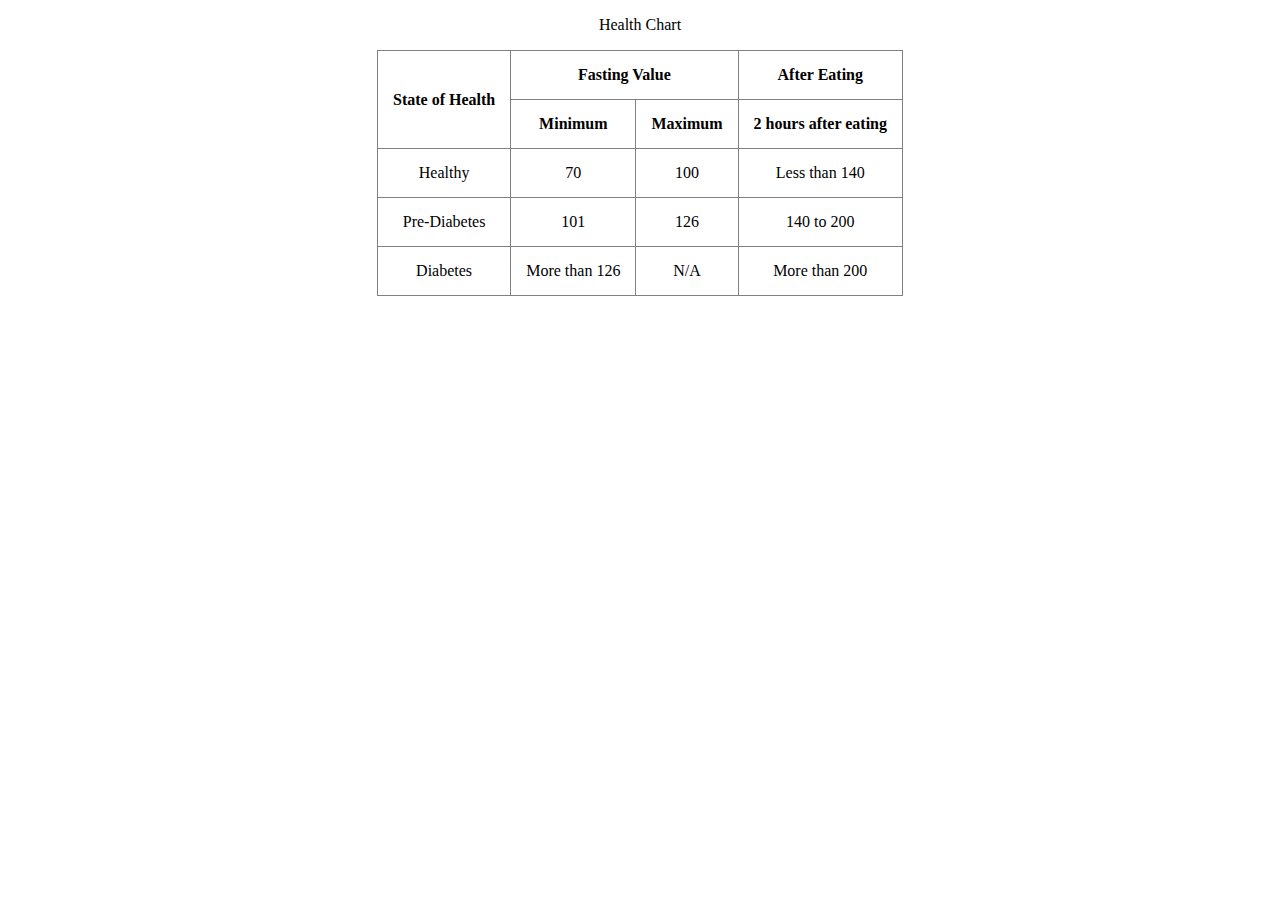
<file: Day8/Task-8.html>
<!DOCTYPE html>
<html>

<head>
    <title>Health Chart</title>
    <style>
        td{
            text-align: center
        }
        th{
            text-align: center
        }
    </style>

</head>
<body>
    <p align="center">Health Chart<p>
    <table border style="border-collapse: collapse;"
    cellpadding="15" align="center">
        <tr>
            <th rowspan="2">State of Health</th>
            <th colspan="2">Fasting Value</th>
            <th colspan="1">After Eating</th>
            
        </tr>
        <tr>
            <th>Minimum</th>
            <th>Maximum</th>
            <th>2 hours after eating</th>
            
        </tr>

        <tr>
            <td>Healthy</td>
            <td>70</td>
            <td>100</td>
            <td>Less than 140</td>
        </tr>

        <tr>
            <td>Pre-Diabetes</td>
            <td>101</td>
            <td>126</td>
            <td>140 to 200</td>
        </tr>

        <tr>
            <td>Diabetes</td>
            <td>More than 126</td>
            <td>N/A</td>
            <td>More than 200</td>
        </tr>
    </table>
</body>
</html>
</file>
<file: Day15/style.css>
body {
    background-color: rgb(206, 96, 27);
    color: rgb(0, 0, 0);
  }
  
  #nav-bar {
    position: relative;
    top: 12cm;
  }
  
  #description {
    font-size: large;
    font-family: Verdana, Geneva, Tahoma, sans-serif;
  }
  #table-head {
    color: rgb(255, 0, 0);
    text-align: center;
    font-weight: bold;
    font-size: 20px;
    font-family: Verdana, Geneva, Tahoma, sans-serif;
    text-shadow: 1px 1px 1px rgb(255, 234, 0);
  }
  
  #t-body {
    color: rgb(216, 220, 5);
    text-align: center;
  }
</file>
<file: Day20/Task3/style.css>
*{
    background-color: rgb(223, 231, 109);
    font-family: system-ui, -apple-system, BlinkMacSystemFont, 'Segoe UI', Roboto, Oxygen, Ubuntu, Cantarell, 'Open Sans', 'Helvetica Neue', sans-serif;
}

.firstdiv{
color: rgb(55, 54, 54);
text-shadow: 2px 2px 5px #632599, 0 0 5px #e710e3;
}
input,button{
    border: solid rgb(0, 0, 0);
    border-color: rgb(75, 71, 71);
    background-color: rgb(234, 234, 234);
    border-radius: 10px;
    padding: auto;
    box-shadow: 5px 5px 5px #d73b07 ,0 0 5px #dce710;
}

h2,p{
    color: rgb(55, 54, 54);
    text-shadow: 5px 5px 5px #ec1520,
        0 0 5px #0073f6;
}
</file>
